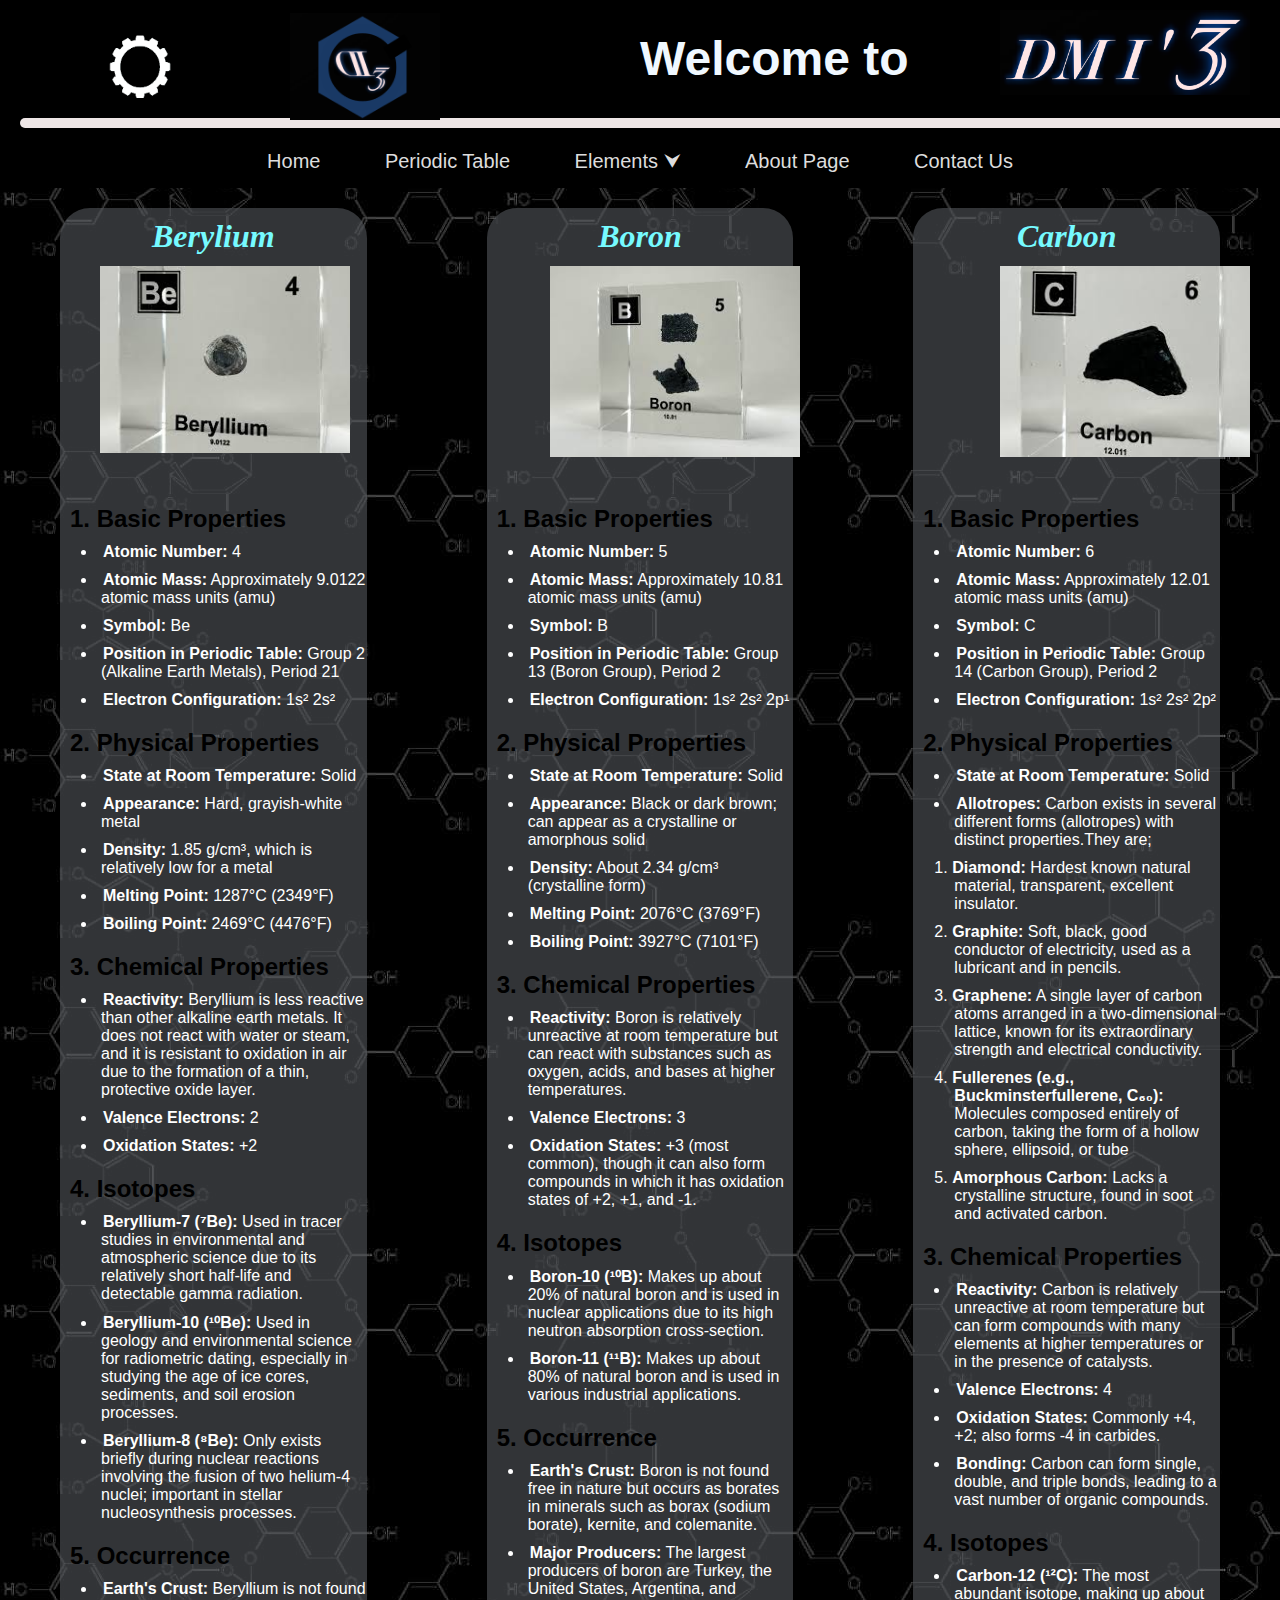
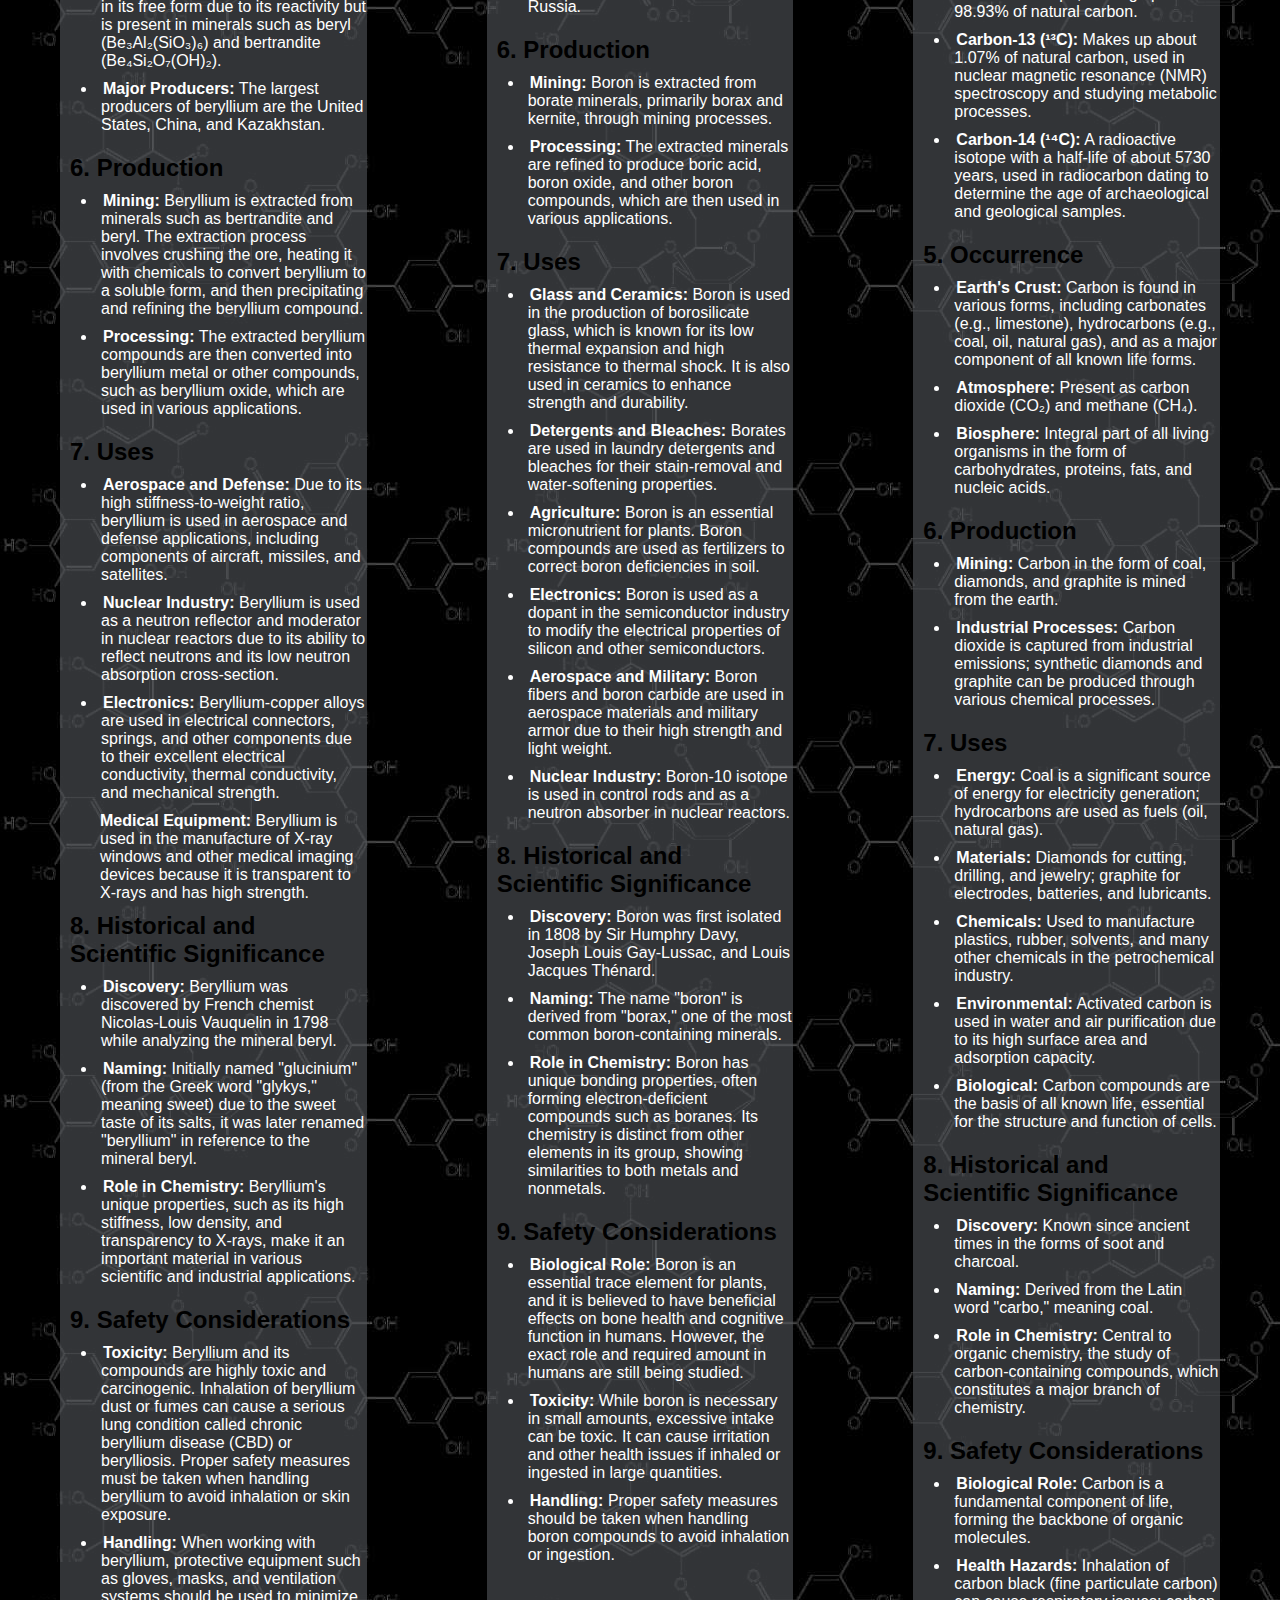
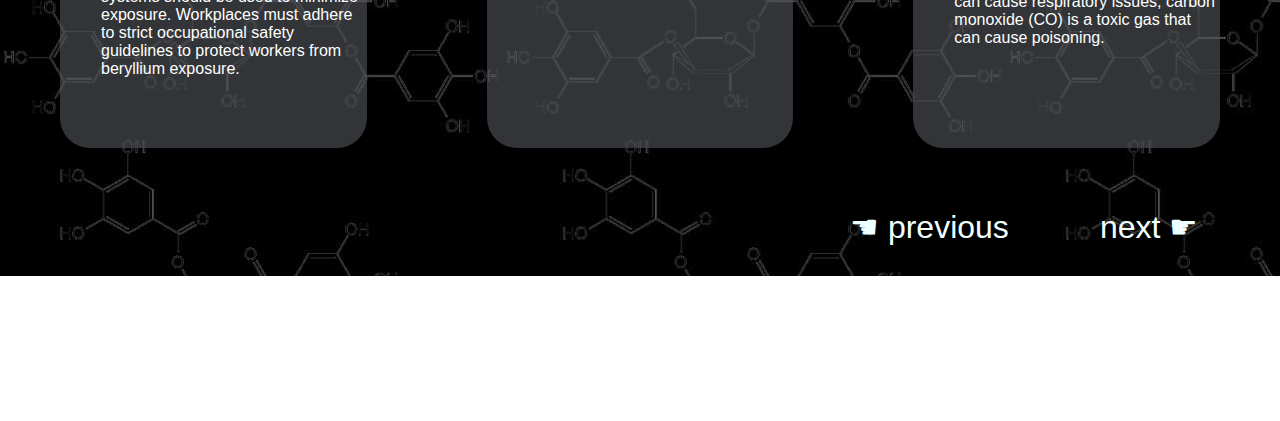
<file: elements2.html>
<!DOCTYPE html>
<html>

<head>
    <header><img id="logo" src="black.png">
    </header>

    <header>
        <h1 style="color: aliceblue;">Welcome to</h1>
    </header>
    <img id="letterlogo" src="C.png">

    <img class="rotate" src="wh.png">

    <link rel="stylesheet" href="elements.css">
    

    <style>
        #ber {
            width: 250px;
            height: auto;
            padding: 80px 20px 50px 500px;
            position: absolute;
            z-index: 1;

        }

        #bor {
            width: 250px;
            height: 191px;
            padding: 80px 20px 50px 950px;
            position: absolute;
            z-index: 1;

        }

        #car {
            width: 250px;
            height: 191px;
            padding: 80px 20px 50px 1400px;
            position: absolute;
            z-index: 1;
        }
    </style>


</head>

<body>
    <button class="scroll-to-top" id="scrollToTopBtn">&#11165;</button>
    <nav>
        <ul id="navi">
            <li class="navi1"><a class=active href="index.html">Home</a></li>
            <li class="navi1"><a href="ptable.html" target="_blank">Periodic Table</a></li>
            <li class="navi1">
                <a class="elements" href="elements.html" target="_blank">Elements &#x2B9F</a>
                <div class="mega-box">
                    <div class="content">
                        <div class="row">
                            <ul id="navi2" class="mega-links">
                                <li><a href="elements.html" target="_blank">Hydrogen</a></li>
                                <li><a href="elements.html" target="_blank">Helium</a></li>
                                <li><a href="elements.html" target="_blank">Lithium</a></li>
                                <li><a href="elements2.html" target="_blank">Berylium</a></li>
                            </ul>
                        </div>
                        <div class="row">
                            <ul id="navi2" class="mega-links">
                                <li><a href="elements2.html" target="_blank">Boron</a></li>
                                <li><a href="elements2.html" target="_blank">Carbon</a></li>
                                <li><a href="elements3.html" target="_blank">Nitrogen</a></li>
                                <li><a href="elements3.html" target="_blank">Oxygen</a></li>
                            </ul>
                        </div>
                        <div class="row">
                            <ul id="navi2" class="mega-links">
                                <li><a href="elements3.html" target="_blank">Fluorin</a></li>
                                <li><a href="elements4.html" target="_blank">Neon</a></li>
                                <li><a href="elements4.html" target="_blank">Sodium</a></li>
                                <li><a href="elements4.html" target="_blank">Magnesium</a></li>
                            </ul>
                        </div>
                        <div class="row">
                            <ul id="navi2" class="mega-links">
                                <li><a href="elements5.html">Aluminum</a></li>
                                <li><a href="elements5.html">Silicon</a></li>
                                <li><a href="elements5.html">Phosphorus</a></li>
                                <li><a href="elements6.html">Sulfur</a></li>
                            </ul>
                        </div>
                        <div class="row">
                            <ul id="navi2" class="mega-links">
                                <li><a href="elements6.html">Chlorine</a></li>
                                <li><a href="elements6.html">Argon</a></li>
                                <li><a href="elements7.html">Potassium</a></li>
                                <li><a href="elements7.html">Calcium</a></li>
                            </ul>
                        </div>
                    </div>
                </div>
            </li>

            <li class="navi1"><a href="index.html#about">About Page</a></li>
            <li class="navi1"><a href="index.html#contact">Contact Us</a></li>
        </ul>
        </li>

        </ul>
    </nav>

    <centre>
        <div class="transform_animation1"></div>
    </centre>

    <centre>
        <div class="transform_animation2"></div>
    </centre>
    <img id="ber" src="berylium.jpg">
    <img id="bor" src="boron.jpg">
    <img id="car" src="carbon.jpg">
    <div id="container">
        <div>
            <h3 style="font-size: xx-large; font-family: baskerville; font-style: italic;color: rgb(118, 250, 255);">
                Berylium</h3>

            <h2 class="topic1">1. Basic Properties</h2>
            <ul id="H">
                <li><b>Atomic Number:</b> 4</li>
                <li><b>Atomic Mass:</b> Approximately 9.0122 atomic mass units (amu)</li>
                <li><b>Symbol:</b> Be</li>
                <li><b>Position in Periodic Table:</b> Group 2 (Alkaline Earth Metals), Period 21</li>
                <li><b>Electron Configuration:</b> 1s² 2s²</li>
            </ul>
            <h2 class="topic">2. Physical Properties</h2>
            <ul id="H">
                <li><b>State at Room Temperature:</b> Solid</li>
                <li><b>Appearance:</b> Hard, grayish-white metal</li>
                <li><b>Density:</b> 1.85 g/cm³, which is relatively low for a metal</li>
                <li><b>Melting Point:</b> 1287°C (2349°F)</li>
                <li><b>Boiling Point:</b> 2469°C (4476°F)</li>
            </ul>
            <h2 class="topic">3. Chemical Properties</h2>
            <ul id="H">
                <li><b>Reactivity:</b> Beryllium is less reactive than other alkaline earth metals. It does not react
                    with water or steam, and it is resistant to oxidation in air due to the formation of a thin,
                    protective oxide layer.</li>
                <li><b>Valence Electrons:</b> 2</li>
                <li><b>Oxidation States:</b> +2</li>
            </ul>
            <h2 class="topic">4. Isotopes</h2>
            <ul id="H">
                <li><b>Beryllium-7 (⁷Be):</b> Used in tracer studies in environmental and atmospheric science due to its
                    relatively short half-life and detectable gamma radiation.</li>
                <li><b>Beryllium-10 (¹⁰Be): </b> Used in geology and environmental science for radiometric dating,
                    especially
                    in studying the age of ice cores, sediments, and soil erosion processes.</li>
                <li><b>Beryllium-8 (⁸Be):</b> Only exists briefly during nuclear reactions involving the fusion of two
                    helium-4 nuclei; important in stellar nucleosynthesis processes.</li>
            </ul>
            <h2 class="topic">5. Occurrence</h2>
            <ul id="H">
                <li><b>Earth's Crust:</b> Beryllium is not found in its free form due to its reactivity but is present
                    in minerals such as beryl (Be₃Al₂(SiO₃)₆) and bertrandite (Be₄Si₂O₇(OH)₂).</li>
                <li><b>Major Producers:</b> The largest producers of beryllium are the United States, China, and
                    Kazakhstan.</li>

            </ul>
            <h2 class="topic">6. Production</h2>
            <ul id="H">
                <li><b>Mining:</b> Beryllium is extracted from minerals such as bertrandite and beryl. The extraction
                    process involves crushing the ore, heating it with chemicals to convert beryllium to a soluble form,
                    and then precipitating and refining the beryllium compound.</li>
                <li><b>Processing:</b> The extracted beryllium compounds are then converted into beryllium metal or
                    other compounds, such as beryllium oxide, which are used in various applications.</li>
            </ul>
            <h2 class="topic">7. Uses</h2>
            <ul id="H">
                <li><b>Aerospace and Defense:</b> Due to its high stiffness-to-weight ratio, beryllium is used in
                    aerospace and defense applications, including components of aircraft, missiles, and satellites.</li>
                <li><b>Nuclear Industry:</b> Beryllium is used as a neutron reflector and moderator in nuclear reactors
                    due to its ability to reflect neutrons and its low neutron absorption cross-section.</li>
                <li><b>Electronics:</b> Beryllium-copper alloys are used in electrical connectors, springs, and other
                    components due to their excellent electrical conductivity, thermal conductivity, and mechanical
                    strength.</li>
                <b>Medical Equipment:</b> Beryllium is used in the manufacture of X-ray windows and other medical
                imaging devices because it is transparent to X-rays and has high strength.</li>
            </ul>
            <h2 class="topic">8. Historical and Scientific Significance</h2>
            <ul id="H">
                <li><b>Discovery:</b> Beryllium was discovered by French chemist Nicolas-Louis Vauquelin in 1798 while
                    analyzing the mineral beryl.
                </li>
                <li><b>Naming:</b> Initially named "glucinium" (from the Greek word "glykys," meaning sweet) due to the
                    sweet taste of its salts, it was later renamed "beryllium" in reference to the mineral beryl.</li>
                <li><b>Role in Chemistry:</b> Beryllium's unique properties, such as its high stiffness, low density,
                    and transparency to X-rays, make it an important material in various scientific and industrial
                    applications.</li>
            </ul>
            <h2 class="topic">9. Safety Considerations</h2>
            <ul id="H">
                <li><b>Toxicity:</b> Beryllium and its compounds are highly toxic and carcinogenic. Inhalation of
                    beryllium dust or fumes can cause a serious lung condition called chronic beryllium disease (CBD) or
                    berylliosis. Proper safety measures must be taken when handling beryllium to avoid inhalation or
                    skin exposure.</li>
                <li><b>Handling:</b> When working with beryllium, protective equipment such as gloves, masks, and
                    ventilation systems should be used to minimize exposure. Workplaces must adhere to strict
                    occupational safety guidelines to protect workers from beryllium exposure.</li>

            </ul>
        </div>

        <div>
            <h3 style="font-size: xx-large; font-family: baskerville; font-style: italic;color: rgb(118, 250, 255);">
                Boron</h3>
            <h2 class="topic1">1. Basic Properties</h2>
            <ul id="H">
                <li><b>Atomic Number:</b> 5</li>
                <li><b>Atomic Mass:</b> Approximately 10.81 atomic mass units (amu)</li>
                <li><b>Symbol:</b> B</li>
                <li><b>Position in Periodic Table:</b> Group 13 (Boron Group), Period 2</li>
                <li><b>Electron Configuration:</b> 1s² 2s² 2p¹</li>
            </ul>
            <h2 class="topic">2. Physical Properties</h2>
            <ul id="H">
                <li><b>State at Room Temperature:</b> Solid</li>
                <li><b>Appearance:</b> Black or dark brown; can appear as a crystalline or amorphous solid</li>
                <li><b>Density:</b> About 2.34 g/cm³ (crystalline form)</li>
                <li><b>Melting Point:</b> 2076°C (3769°F)</li>
                <li><b>Boiling Point:</b> 3927°C (7101°F)</li>
            </ul>
            <h2 class="topic">3. Chemical Properties</h2>
            <ul id="H">
                <li><b>Reactivity:</b> Boron is relatively unreactive at room temperature but can react with substances
                    such as oxygen, acids, and bases at higher temperatures.</li>
                <li><b>Valence Electrons:</b> 3</li>
                <li><b>Oxidation States:</b> +3 (most common), though it can also form compounds in which it has
                    oxidation states of +2, +1, and -1.</li>
            </ul>
            <h2 class="topic">4. Isotopes</h2>
            <ul id="H">
                <li><b>Boron-10 (¹⁰B):</b> Makes up about 20% of natural boron and is used in nuclear applications due
                    to its high neutron absorption cross-section.</li>
                <li><b>Boron-11 (¹¹B):</b> Makes up about 80% of natural boron and is used in various industrial
                    applications.</li>

            </ul>
            <h2 class="topic">5. Occurrence</h2>
            <ul id="H">
                <li><b>Earth's Crust:</b> Boron is not found free in nature but occurs as borates in minerals such as
                    borax
                    (sodium borate), kernite, and colemanite.</li>
                <li><b>Major Producers:</b> The largest producers of boron are Turkey, the United States, Argentina, and
                    Russia.</li>

            </ul>
            <h2 class="topic">6. Production</h2>
            <ul id="H">
                <li><b>Mining:</b> Boron is extracted from borate minerals, primarily borax and kernite, through mining
                    processes.</li>
                <li><b>Processing:</b> The extracted minerals are refined to produce boric acid, boron oxide, and other
                    boron compounds, which are then used in various applications.</li>
            </ul>
            <h2 class="topic">7. Uses</h2>
            <ul id="H">
                <li><b>Glass and Ceramics:</b> Boron is used in the production of borosilicate glass, which is known for
                    its low thermal expansion and high resistance to thermal shock. It is also used in ceramics to
                    enhance strength and durability.</li>
                <li><b>Detergents and Bleaches:</b> Borates are used in laundry detergents and bleaches for their
                    stain-removal and water-softening properties.</li>
                <li><b>Agriculture:</b> Boron is an essential micronutrient for plants. Boron compounds are used as
                    fertilizers to correct boron deficiencies in soil.</li>
                <li><b>Electronics:</b> Boron is used as a dopant in the semiconductor industry to modify the electrical
                    properties of silicon and other semiconductors.</li>
                <li><b>Aerospace and Military:</b> Boron fibers and boron carbide are used in aerospace materials and
                    military armor due to their high strength and light weight.</li>
                <li><b>Nuclear Industry:</b> Boron-10 isotope is used in control rods and as a neutron absorber in
                    nuclear reactors.</li>
            </ul>
            <h2 class="topic">8. Historical and Scientific Significance</h2>
            <ul id="H">
                <li><b>Discovery:</b> Boron was first isolated in 1808 by Sir Humphry Davy, Joseph Louis Gay-Lussac, and
                    Louis Jacques Thénard.
                </li>
                <li><b>Naming:</b> The name "boron" is derived from "borax," one of the most common boron-containing
                    minerals.</li>
                <li><b>Role in Chemistry:</b> Boron has unique bonding properties, often forming electron-deficient
                    compounds such as boranes. Its chemistry is distinct from other elements in its group, showing
                    similarities to both metals and nonmetals.</li>
            </ul>
            <h2 class="topic">9. Safety Considerations</h2>
            <ul id="H">
                <li><b>Biological Role:</b> Boron is an essential trace element for plants, and it is believed to have
                    beneficial effects on bone health and cognitive function in humans. However, the exact role and
                    required amount in humans are still being studied.</li>
                <li><b>Toxicity:</b> While boron is necessary in small amounts, excessive intake can be toxic. It can
                    cause irritation and other health issues if inhaled or ingested in large quantities.</li>
                <li><b>Handling:</b> Proper safety measures should be taken when handling boron compounds to avoid
                    inhalation or ingestion.</li>

            </ul>
        </div>
        <div>
            <h3 style="font-size: xx-large; font-family: baskerville; font-style: italic;color: rgb(118, 250, 255);">
                Carbon</h3>
            <h2 class="topic1">1. Basic Properties</h2>
            <ul id="H">
                <li><b>Atomic Number:</b> 6</li>
                <li><b>Atomic Mass:</b> Approximately 12.01 atomic mass units (amu)</li>
                <li><b>Symbol:</b> C</li>
                <li><b>Position in Periodic Table:</b> Group 14 (Carbon Group), Period 2</li>
                <li><b>Electron Configuration:</b> 1s² 2s² 2p²</li>
            </ul>
            <h2 class="topic">2. Physical Properties</h2>
            <ul id="H">
                <li><b>State at Room Temperature:</b> Solid</li>
                <li><b>Allotropes:</b> Carbon exists in several different forms (allotropes) with distinct
                    properties.They are;
                </li>
                <ol>
                    <li><b>Diamond:</b> Hardest known natural material, transparent, excellent insulator.</li>
                    <li><b>Graphite:</b> Soft, black, good conductor of electricity, used as a lubricant and in pencils.
                    </li>
                    <li><b>Graphene:</b> A single layer of carbon atoms arranged in a two-dimensional lattice, known for
                        its extraordinary strength and electrical conductivity.</li>
                    <li><b>Fullerenes (e.g., Buckminsterfullerene, C₆₀):</b> Molecules composed entirely of carbon,
                        taking the form of a hollow sphere, ellipsoid, or tube</li>
                    <li><b>Amorphous Carbon:</b> Lacks a crystalline structure, found in soot and activated carbon.</li>
                </ol>
            </ul>
            <h2 class="topic">3. Chemical Properties</h2>
            <ul id="H">
                <li><b>Reactivity:</b> Carbon is relatively unreactive at room temperature but can form compounds with
                    many elements at higher temperatures or in the presence of catalysts.</li>
                <li><b>Valence Electrons:</b> 4</li>
                <li><b>Oxidation States:</b> Commonly +4, +2; also forms -4 in carbides.</li>
                <li><b>Bonding:</b> Carbon can form single, double, and triple bonds, leading to a vast number of
                    organic compounds.</li>
            </ul>
            <h2 class="topic">4. Isotopes</h2>
            <ul id="H">
                <li><b>Carbon-12 (¹²C):</b> The most abundant isotope, making up about 98.93% of natural carbon.</li>
                <li><b>Carbon-13 (¹³C):</b> Makes up about 1.07% of natural carbon, used in nuclear magnetic resonance
                    (NMR) spectroscopy and studying metabolic processes.</li>
                <li><b>Carbon-14 (¹⁴C):</b> A radioactive isotope with a half-life of about 5730 years, used in
                    radiocarbon dating to determine the age of archaeological and geological samples.</li>
            </ul>
            <h2 class="topic">5. Occurrence</h2>
            <ul id="H">
                <li><b>Earth's Crust:</b> Carbon is found in various forms, including carbonates (e.g., limestone),
                    hydrocarbons (e.g., coal, oil, natural gas), and as a major component of all known life forms.</li>
                <li><b>Atmosphere:</b> Present as carbon dioxide (CO₂) and methane (CH₄).</li>
                <li><b>Biosphere:</b> Integral part of all living organisms in the form of carbohydrates, proteins,
                    fats, and nucleic acids.</li>

            </ul>
            <h2 class="topic">6. Production</h2>
            <ul id="H">
                <li><b>Mining:</b> Carbon in the form of coal, diamonds, and graphite is mined from the earth.</li>
                <li><b>Industrial Processes:</b> Carbon dioxide is captured from industrial emissions; synthetic
                    diamonds and graphite can be produced through various chemical processes.</li>

            </ul>
            <h2 class="topic">7. Uses</h2>
            <ul id="H">
                <li><b>Energy:</b> Coal is a significant source of energy for electricity generation; hydrocarbons are
                    used as fuels (oil, natural gas).</li>
                <li><b>Materials:</b> Diamonds for cutting, drilling, and jewelry; graphite for electrodes, batteries,
                    and lubricants.</li>
                <li><b>Chemicals:</b> Used to manufacture plastics, rubber, solvents, and many other chemicals in the
                    petrochemical industry.
                </li>
                <li><b>Environmental:</b> Activated carbon is used in water and air purification due to its high surface
                    area and adsorption capacity.
                </li>
                <li><b>Biological:</b> Carbon compounds are the basis of all known life, essential for the structure and
                    function of cells.
                </li>
            </ul>
            <h2 class="topic">8. Historical and Scientific Significance</h2>
            <ul id="H">
                <li><b>Discovery:</b> Known since ancient times in the forms of soot and charcoal.
                </li>
                <li><b>Naming:</b> Derived from the Latin word "carbo," meaning coal.</li>
                <li><b>Role in Chemistry:</b> Central to organic chemistry, the study of carbon-containing compounds,
                    which constitutes a major branch of chemistry.</li>
            </ul>
            <h2 class="topic">9. Safety Considerations</h2>
            <ul id="H">
                <li><b>Biological Role:</b> Carbon is a fundamental component of life, forming the backbone of organic
                    molecules.</li>
                <li><b>Health Hazards:</b> Inhalation of carbon black (fine particulate carbon) can cause respiratory
                    issues; carbon monoxide (CO) is a toxic gas that can cause poisoning.</li>

            </ul>
        </div>
    </div>

    <script>
        // Show the button when the user scrolls down 100px
        window.onscroll = function() {
            if (document.body.scrollTop > 100 || document.documentElement.scrollTop > 100) {
                document.body.classList.add("scrolled");
            } else {
                document.body.classList.remove("scrolled");
            }
        };
    
        // Scroll to top when the button is clicked
        document.getElementById('scrollToTopBtn').onclick = function() {
            window.scrollTo({top: 0, behavior: 'smooth'});
        };
    </script>


    <footer>
        <a id="previous" href="elements.html">&#9754 previous</a>
        <a id="next" href="elements3.html" target="_blank">next &#9755;</a>
    </footer>







</body>

</html>
</file>
<file: elements.css>
header {
    padding: 50px 0 0;
    margin-top: -145px;
    margin-left: 50%;
    font-size: x-large;
    font-family: 'Segoe UI', Tahoma, Geneva, Verdana, sans-serif;
    font-weight: 100;



}


#logo {
    margin-top: 108px;
    width: 150px;
    height: auto;
    padding-left: 50px;
    


}

#letterlogo {
    padding-left: 1400px;
    margin-top: -80px;
    padding-bottom: 5px;
    padding-top: -5px;
    width: 250px;
    height: 85px;
}

img {
    border: 0;
    margin-top: 90px;
    margin-left: -400px;
    width: 100px;
    height: auto;




}

.transform_animation1 {
    width: 1329px;
    height: 10px;
    margin-top: -70px;
    margin-left: 20px;
    border-top-left-radius: 10px;
    border-bottom-left-radius: 10px;
    background-color: rgb(238, 230, 230);


}


.transform_animation2 {
    width: 100%;
    height: 180px;
    margin-top: -210px;
    margin-left: 20px;

    border-radius: 10px;
    background-color: rgb(0, 0, 0);

}







.rotate {
    display: block;
    position: absolute;
    top: -65px;
    left: 500px;
    width: 80px;
    height: 80px;
    margin: -60px 0 0 --280px;
    -webkit-transition: -webkit-transform 0s;
    animation: rotate 2s linear infinite;


}

@keyframes rotate {
    from {
        transform: rotate(0deg);
    }

    to {
        transform: rotate(360deg);

    }


}


.transform_animation1 {
    width: 100%;
    height: 10px;
    margin-top: -70px;
    margin-left: 20px;
    border-radius: 10px;
    background-color: rgb(238, 230, 230);


}


.transform_animation2 {
    width: 100%;
    height: 130px;
    margin-top: -162px;
    margin-left: 20px;
    border-radius: 10px;
    background-color: rgb(0, 0, 0);

}






* {
    padding: 0;
    margin: 0;
    font-family: 'Lucida Sans', 'Lucida Sans Regular', 'Lucida Grande', 'Lucida Sans Unicode', Geneva, Verdana, sans-serif;

}



#navi {
    list-style: none;
    background-color: rgb(0, 0, 0);
    text-align: center;
    margin-top: -9px;
}

#navi2{
    list-style: none;
    background-color: rgb(0, 0, 0);
    text-align: center;
    margin-top: -58px;
    

}

#navi .navi1 {
    display: inline-block;
    position: relative;
}

#navi .navi1 a {
    margin-top: 40px;
    display: block;
    padding: 15px 30px;
    color: #ddd;
    text-decoration:none;
    text-align: center;
    font-size: 20px;
}

#navi .navi1 ul.dropdown li {
    display: block;

}


#navi .navi1 a:hover {
    color: rgb(28, 101, 129);
    opacity: 0.5;
    width: auto;
    border-radius: 10px;
    background-color: rgb(213, 227, 231);

}

#navi .navi1:hover .mega-box {
    margin-top: 101px;
    margin-left: -200px;
    opacity: 0.9;
    display: block;
    visibility: visible;
    z-index: 2;
}

.mega-box {
    position: absolute;
    top: 10px;
    background-color: black;
    width: 100%;
    left: 0;
    visibility: hidden;
    z-index: 2;
}

.mega-box .content {
    background-color: rgb(0, 0, 0);
    padding: 25px 50px 10px -500px;
    display: flex;
    width: 100%;
    justify-content: space-between;
    z-index: 2;
}

.content .row .mega-links {
    border-left: 1px solid rgba(255, 255, 255, 0.09);
    display: block;
    z-index: 2;

}



#dmi3 {
    padding-left: 20px;
    text-decoration: none;
    font-family: Times New Roman;
    font-size: 80px;
    font-weight: 300;
    color: rgb(59, 169, 212);
}



body {
    background-image: url(bg2.png);
}

#container {
    padding-top: 30px;
    display: flex;
    justify-content: center;
    min-height: 900px;
    list-style-type: disc;
}

#container div {
    padding-top: 10px;
    padding-bottom: 60px;
    height: auto;
    width: 355px;
    background-color: rgba(83, 87, 92, 0.6);
    margin: 60px;
    text-align: center;
    z-index: 0;
    border-radius: 30px;
    

}
#H li {
    margin-bottom: 10px; 
    padding-left: 1px; 
    text-indent: -20px;
    

}

.scroll-to-top {
    position: fixed;
    bottom: 20px;
    right: 20px;
    display: none;
    width: 50px;
    height: 50px;
    background-color: #ddcece;
    color: rgb(3, 3, 3);
    border: none;
    border-radius: 50px;
    cursor: pointer;
    font-size: 24px;
    text-align: center;
    line-height: 50px;
    z-index: 1000;
    opacity: 0.5;
   
}

.scroll-to-top:hover {
    color: rgb(250, 246, 248);
    background-color: rgb(100, 94, 94);
    


}

body.scrolled .scroll-to-top {
    display: block;
    
}

html {
    scroll-behavior: smooth;
}
    





body {
    background-image: url(bg2.png);
}

.topic{
    padding-top: 10px;
    text-align: left;
    padding-left: 10px;
    font-family: 'Gill Sans', 'Gill Sans MT', Calibri, 'Trebuchet MS', sans-serif;
}

.topic1{
    padding-top: 250px;
    text-align: left;
    padding-left: 10px;
    font-family: 'Gill Sans', 'Gill Sans MT', Calibri, 'Trebuchet MS', sans-serif;

    
}

#H{
    padding-top: 10px;
    padding-left: 40px;
    list-style:inside ;
    text-align:left;
    color: rgb(255, 255, 255);
   
}

#hyd {
    width: 250px;
    height: auto;
    padding: 80px 20px 50px 500px;
    position: absolute;
    z-index: 1;

}

#hel{
    width: 250px;
    height: 191px;
    padding: 80px 20px 50px 950px;
    position: absolute;
    z-index: 1;

}

#lit{
    width: 250px;
    height: 191px;
    padding: 80px 20px 50px 1400px;
    position: absolute;
    z-index: 1;
}

#next{
    text-decoration: none;
    font-size: xx-large;
    font-weight: 300;
    color: azure;
    padding-left: 1100px;
    padding-bottom: 30px;
    padding-top: -10px;
    display: inline-block;
   
}
#next:hover{
    color: rgb(111, 151, 151);

}

#previous{
    text-decoration: none;
    font-size: xx-large;
    font-weight: 300;
    color: azure;
    padding-left: 850px;
    position: absolute;
    padding-bottom: 30px;
    padding-top: -10px;
    display: block;
    
}
#previous:hover{
    color: rgb(111, 151, 151);

}
</file>
